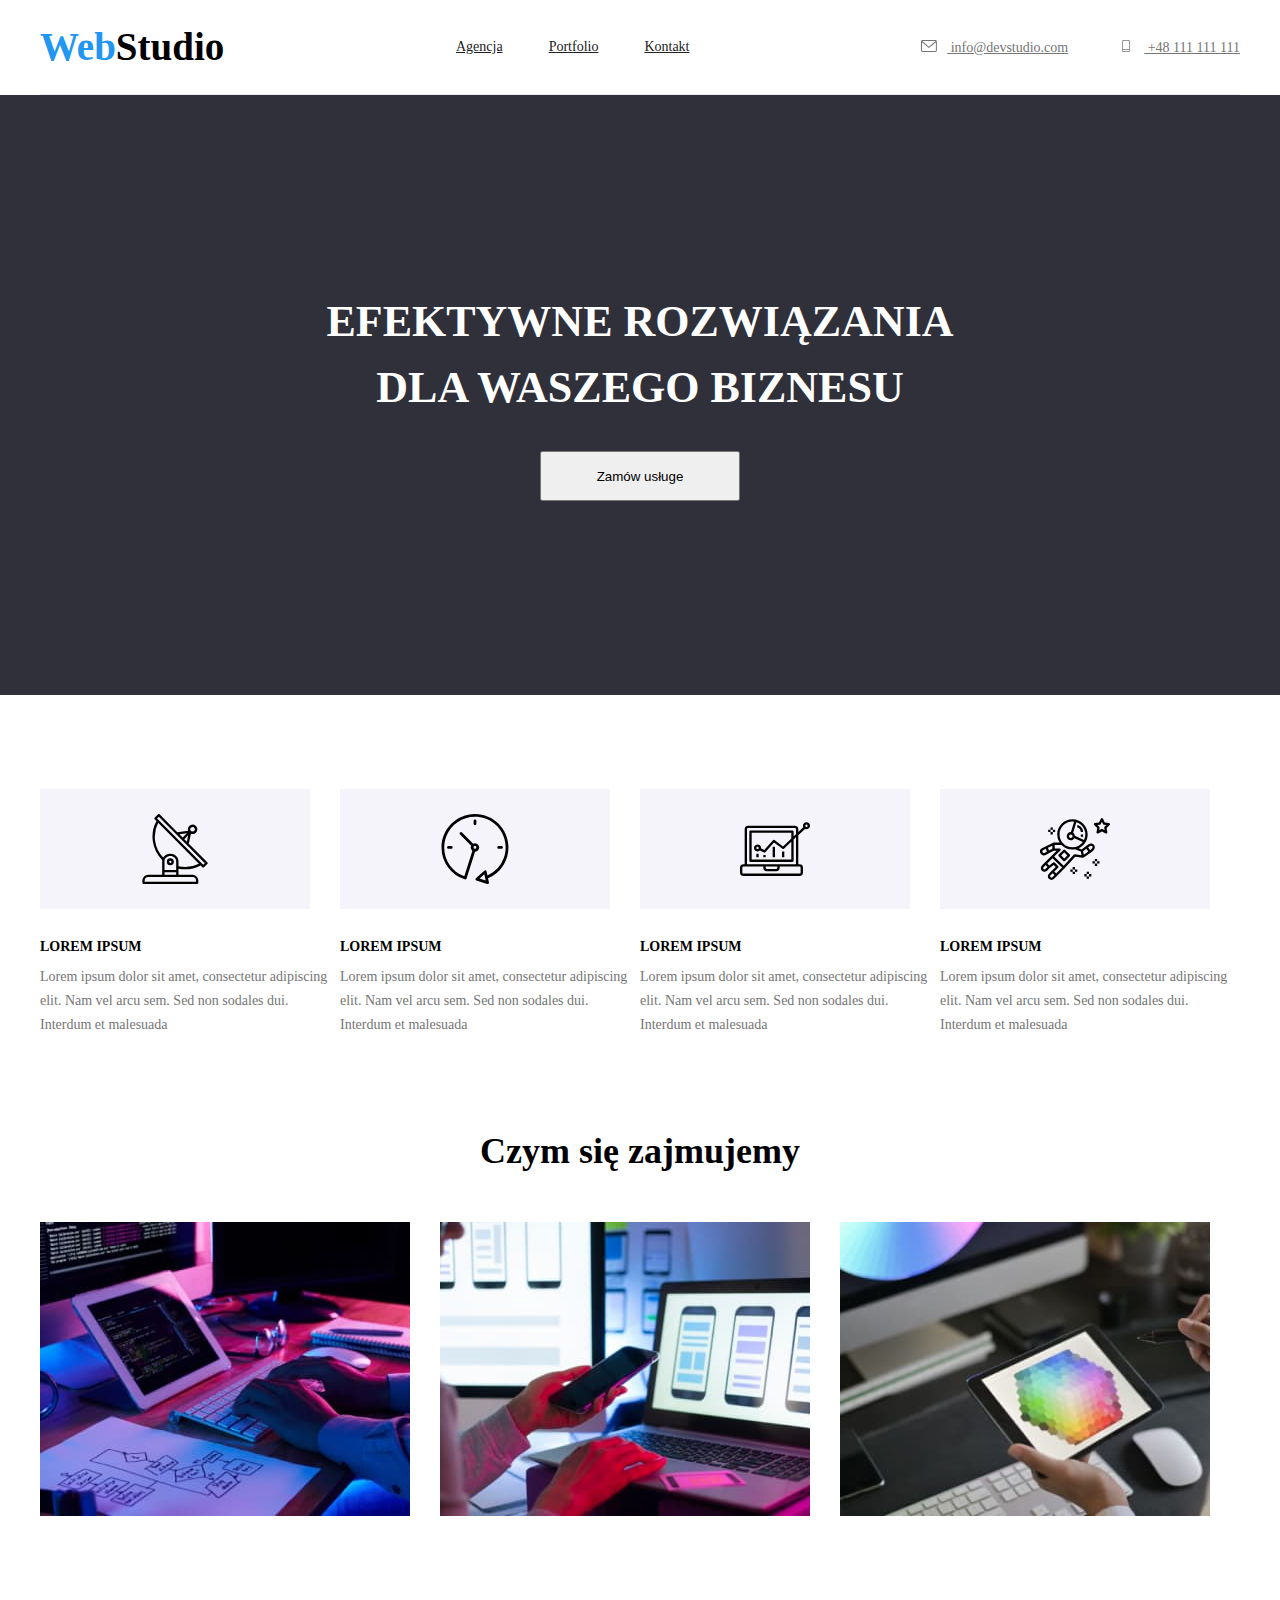
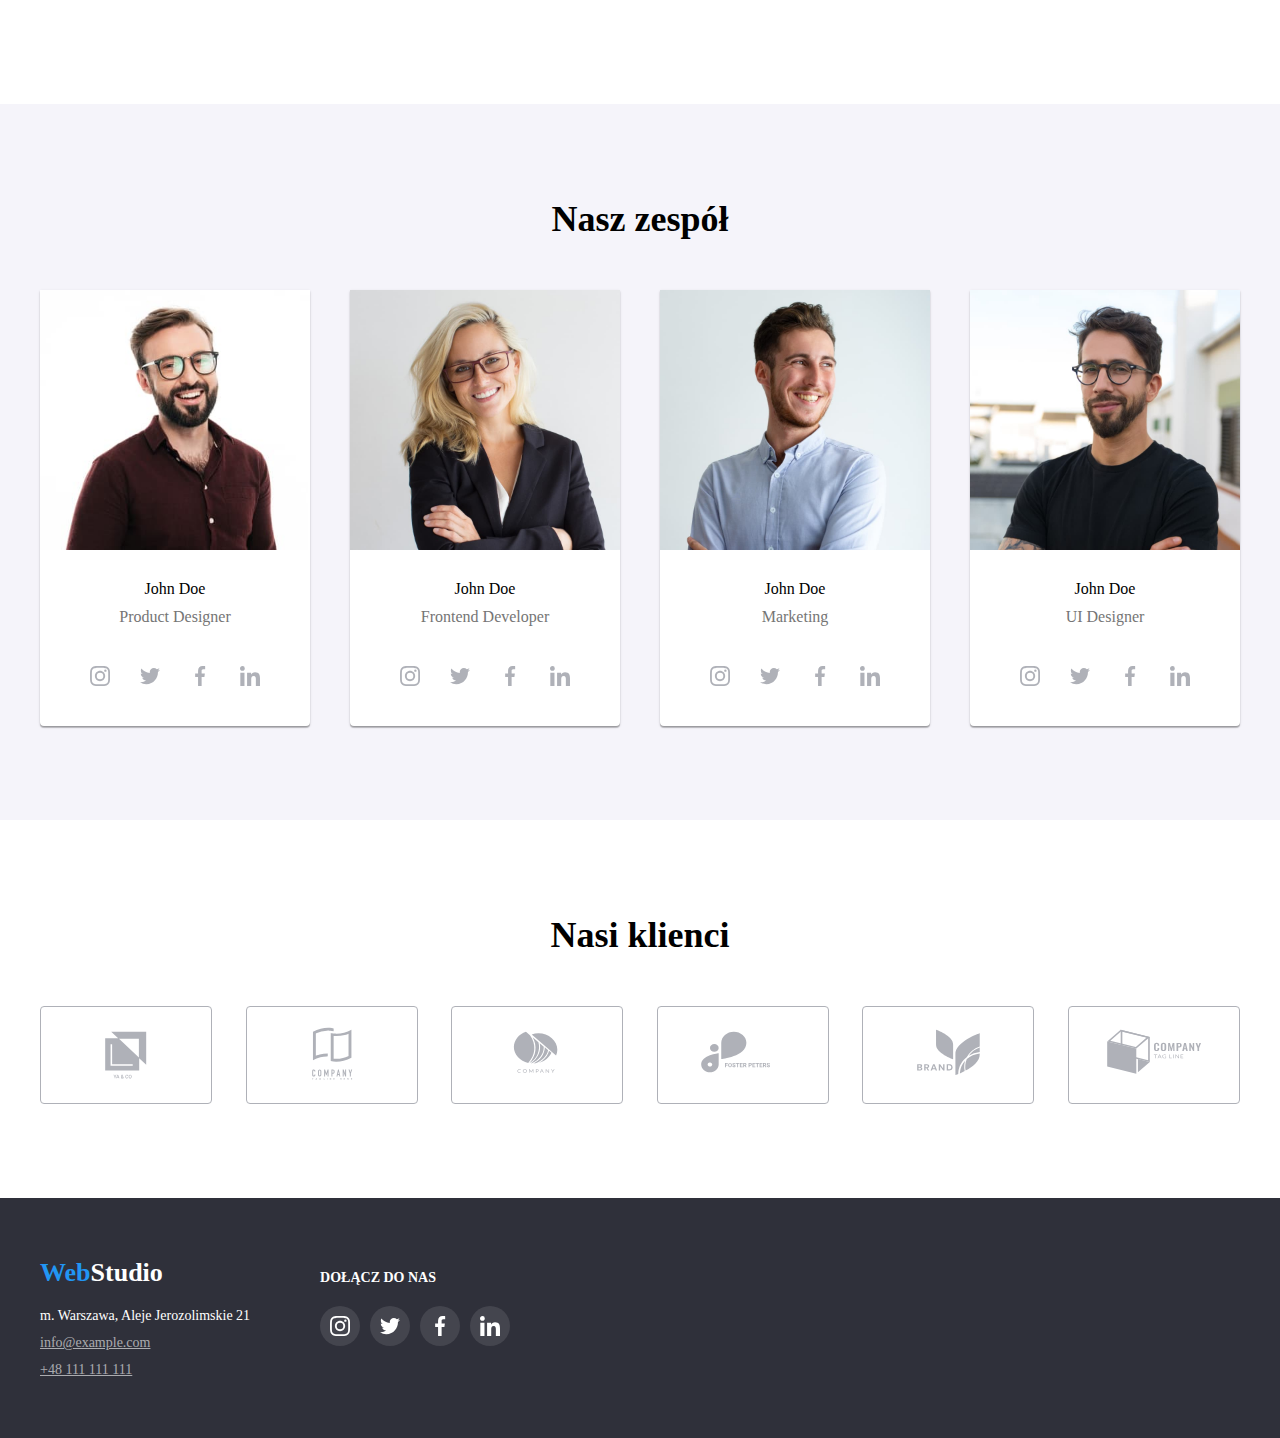
<file: index.html>
<!DOCTYPE html>
<html lang="pl">
  <head>
    <title>Studio - main page</title>
    <link rel="preconnect" href="https://fonts.googleapis.com" />
    <link rel="preconnect" href="https://fonts.gstatic.com" crossorigin />
    <link
      href="https://fonts.googleapis.com/css2?family=Montserrat:wght@400;700&family=Raleway:wght@700&family=Roboto:wght@400;500;700;900&display=swap"
      rel="stylesheet"
    />
    <link rel="stylesheet" href="./css/style.css" />
    <link
      rel="stylesheet"
      href="https://cdnjs.cloudflare.com/ajax/libs/modern-normalize/1.1.0/modern-normalize.min.css"
      integrity="sha512-wpPYUAdjBVSE4KJnH1VR1HeZfpl1ub8YT/NKx4PuQ5NmX2tKuGu6U/JRp5y+Y8XG2tV+wKQpNHVUX03MfMFn9Q=="
      crossorigin="anonymous"
      referrerpolicy="no-referrer"
    />
  </head>
  <body>
    <header class="page-header container">
      <a href="./index.html" class="web-title"
        ><h2>
          <span class="title-color1">Web</span
          ><span class="title-color2">Studio</span>
        </h2></a
      >
      <nav>
        <ul class="top-menu">
          <li class="menu-nav">
            <a class="menu-nav" href="Agencja">Agencja</a>
          </li>
          <li class="menu-nav">
            <a class="menu-nav" href="./portfolio.html">Portfolio</a>
          </li>
          <li class="menu-nav">
            <a class="menu-nav" href="Kontakt">Kontakt</a>
          </li>
        </ul>
      </nav>
      <nav>
        <ul class="top-menu">
          <li class="menu-link">
            <a class="link" href="mailto:info@devstudio.com">
              <svg class="link-icon" width="16px" height="12px">
                <use href="./images/icons.svg#icon-envelope"></use>
              </svg>
              info@devstudio.com</a
            >
          </li>
          <li class="menu-link">
            <a class="link" href="tel:+48111111111">
              <svg class="link-icon" width="16px" height="12px">
                <use href="./images/icons.svg#icon-vector"></use>
              </svg>
              +48 111 111 111</a
            >
          </li>
        </ul>
      </nav>
    </header>
    <main>
      <section>
        <ul class="bg-entry">
          <li>
            <h1 class="h1">
              EFEKTYWNE ROZWIĄZANIA <br />
              DLA WASZEGO BIZNESU
            </h1>
          </li>
          <li>
            <button class="button-entry" type="button">Zamów usługe</button>
          </li>
        </ul>
      </section>
      <section class="container">
        <ul class="main-page-card-set">
          <li class="main-page-card">
            <div class="trump">
              <svg class="trump-icon" width="70px" height="70px">
                <use href="./images/icons.svg#icon-antenna-1"></use>
              </svg>
            </div>
            <h4>LOREM IPSUM</h4>
            <p>
              Lorem ipsum dolor sit amet, consectetur adipiscing elit. Nam vel
              arcu sem. Sed non sodales dui. Interdum et malesuada
            </p>
          </li>
          <li class="main-page-card">
            <div class="trump">
              <svg class="trump-icon" width="70px" height="70px">
                <use href="./images/icons.svg#icon-clock-1"></use>
              </svg>
            </div>
            <h4>LOREM IPSUM</h4>
            <p>
              Lorem ipsum dolor sit amet, consectetur adipiscing elit. Nam vel
              arcu sem. Sed non sodales dui. Interdum et malesuada
            </p>
          </li>
          <li class="main-page-card">
            <div class="trump">
              <svg class="trump-icon" width="70px" height="70px">
                <use href="./images/icons.svg#icon-diagram-1"></use>
              </svg>
            </div>
            <h4>LOREM IPSUM</h4>
            <p>
              Lorem ipsum dolor sit amet, consectetur adipiscing elit. Nam vel
              arcu sem. Sed non sodales dui. Interdum et malesuada
            </p>
          </li>
          <li class="main-page-card">
            <div class="trump">
              <svg class="trump-icon" width="70px" height="70px">
                <use href="./images/icons.svg#icon-astronaut-1"></use>
              </svg>
            </div>
            <h4>LOREM IPSUM</h4>
            <p>
              Lorem ipsum dolor sit amet, consectetur adipiscing elit. Nam vel
              arcu sem. Sed non sodales dui. Interdum et malesuada
            </p>
          </li>
        </ul>
      </section>
      <section class="container">
        <h2 class="h2-what-we-do">Czym się zajmujemy</h2>
        <ul class="what-we-do-img">
          <li class="what-we-do-list">
            <img
              src="images/programer-working-his-desk.jpg"
              alt="programer-working-his-desk"
              width="370"
              height="294"
            />
          </li>
          <li class="what-we-do-list">
            <img
              src="images/team-creators-is-working-interface.jpg"
              alt="team-creators-is-working-interface"
              width="370"
              height="294"
            />
          </li>
          <li class="what-we-do-list">
            <img
              src="images/artist-web-desing-working.jpg"
              alt="artist-web-desing-working"
              width="370"
              height="294"
            />
          </li>
        </ul>
      </section>
      <section class="team-list">
        <div class="container">
          <h2 class="h2-team">Nasz zespół</h2>
          <ul class="members-list">
            <li class="desc-team">
              <figure>
                <img
                  src="images/John-Doe-1.jpg"
                  alt="Picture John Doe"
                  width="270"
                  height="260"
                />
                <figcaption>
                  <h4 class="h4-team-members">John Doe</h4>
                  <p class="member-position">Product Designer</p>
                </figcaption>
                <section class="social-media">
                  <a class="social-media-list" href="https://www.instagram.com">
                    <svg width="20px" height="20px">
                      <use href="./images/icons.svg#icon-instagram-2"></use>
                    </svg>
                  </a>
                  <a class="social-media-list" href="https://twitter.com">
                    <svg width="20px" height="20px">
                      <use href="./images/icons.svg#icon-twitter-1"></use>
                    </svg>
                  </a>
                  <a class="social-media-list" href="https://www.facebook.com">
                    <svg width="20px" height="20px">
                      <use href="./images/icons.svg#icon-facebook-1"></use>
                    </svg>
                  </a>
                  <a class="social-media-list" href="https://uk.linkedin.com">
                    <svg width="20px" height="20px">
                      <use href="./images/icons.svg#icon-linkedin-1"></use>
                    </svg>
                  </a>
                </section>
              </figure>
            </li>
            <li class="desc-team">
              <figure>
                <img
                  src="images/John-Doe-2.jpg"
                  alt="Picture John Doe"
                  width="270"
                  height="260"
                />
                <figcaption>
                  <h4 class="h4-team-members">John Doe</h4>
                  <p class="member-position">Frontend Developer</p>
                </figcaption>
                <section class="social-media">
                  <a class="social-media-list" href="https://www.instagram.com">
                    <svg width="20px" height="20px">
                      <use href="./images/icons.svg#icon-instagram-2"></use>
                    </svg>
                  </a>
                  <a class="social-media-list" href="https://twitter.com">
                    <svg width="20px" height="20px">
                      <use href="./images/icons.svg#icon-twitter-1"></use>
                    </svg>
                  </a>
                  <a class="social-media-list" href="https://www.facebook.com">
                    <svg width="20px" height="20px">
                      <use href="./images/icons.svg#icon-facebook-1"></use>
                    </svg>
                  </a>
                  <a class="social-media-list" href="https://uk.linkedin.com">
                    <svg width="20px" height="20px">
                      <use href="./images/icons.svg#icon-linkedin-1"></use>
                    </svg>
                  </a>
                </section>
              </figure>
            </li>
            <li class="desc-team">
              <figure>
                <img
                  src="images/John-Doe-3.jpg"
                  alt="Picture John Doe"
                  width="270"
                  height="260"
                />
                <figcaption>
                  <h4 class="h4-team-members">John Doe</h4>
                  <p class="member-position">Marketing</p>
                </figcaption>
                <section class="social-media">
                  <a class="social-media-list" href="https://www.instagram.com">
                    <svg width="20px" height="20px">
                      <use href="./images/icons.svg#icon-instagram-2"></use>
                    </svg>
                  </a>
                  <a class="social-media-list" href="https://twitter.com">
                    <svg width="20px" height="20px">
                      <use href="./images/icons.svg#icon-twitter-1"></use>
                    </svg>
                  </a>
                  <a class="social-media-list" href="https://www.facebook.com">
                    <svg width="20px" height="20px">
                      <use href="./images/icons.svg#icon-facebook-1"></use>
                    </svg>
                  </a>
                  <a class="social-media-list" href="https://uk.linkedin.com">
                    <svg width="20px" height="20px">
                      <use href="./images/icons.svg#icon-linkedin-1"></use>
                    </svg>
                  </a>
                </section>
              </figure>
            </li>
            <li class="desc-team">
              <figure>
                <img
                  src="images/John-Doe-4.jpg"
                  alt="Picture John Doe"
                  width="270"
                  height="260"
                />
                <figcaption>
                  <h4 class="h4-team-members">John Doe</h4>
                  <p class="member-position">UI Designer</p>
                </figcaption>
                <section class="social-media">
                  <a class="social-media-list" href="https://www.instagram.com">
                    <svg width="20px" height="20px">
                      <use href="./images/icons.svg#icon-instagram-2"></use>
                    </svg>
                  </a>
                  <a class="social-media-list" href="https://twitter.com">
                    <svg width="20px" height="20px">
                      <use href="./images/icons.svg#icon-twitter-1"></use>
                    </svg>
                  </a>
                  <a class="social-media-list" href="https://www.facebook.com">
                    <svg width="20px" height="20px">
                      <use href="./images/icons.svg#icon-facebook-1"></use>
                    </svg>
                  </a>
                  <a class="social-media-list" href="https://uk.linkedin.com">
                    <svg width="20px" height="20px">
                      <use href="./images/icons.svg#icon-linkedin-1"></use>
                    </svg>
                  </a>
                </section>
              </figure>
            </li>
          </ul>
        </div>
      </section>
      <section class="container">
        <h2 class="h2-clients">Nasi klienci</h2>
        <ul class="clients-set">
          <li class="clients-list">
            <svg width="170px" height="92px">
              <use href="./images/icons.svg#icon-Client-1"></use>
            </svg>
          </li>
          <li class="clients-list">
            <svg width="170px" height="92px">
              <use href="./images/icons.svg#icon-Client-2"></use>
            </svg>
          </li>
          <li class="clients-list">
            <svg width="170px" height="92px">
              <use href="./images/icons.svg#icon-Client-3"></use>
            </svg>
          </li>
          <li class="clients-list">
            <svg width="170px" height="92px">
              <use href="./images/icons.svg#icon-Client-4"></use>
            </svg>
          </li>
          <li class="clients-list">
            <svg width="170px" height="92px">
              <use href="./images/icons.svg#icon-Client-5"></use>
            </svg>
          </li>
          <li class="clients-list">
            <svg width="170px" height="92px">
              <use href="./images/icons.svg#icon-Client-6"></use>
            </svg>
          </li>
        </ul>
      </section>
    </main>
    <footer>
      <div class="container footer-menu">
        <div>
          <h2 class="web-title-footer">
            <span class="title-color1">Web</span
            ><span class="title-color3">Studio</span>
          </h2>
          <address class="address">m. Warszawa, Aleje Jerozolimskie 21</address>
          <address>
            <ul class="links-footer">
              <li class="footer-mail">
                <a class="address-footer" href="mailto:info@example.com"
                  >info@example.com</a
                >
              </li>
              <li class="footer-tel">
                <a class="address-footer" href="tel:+48111111111"
                  >+48 111 111 111</a
                >
              </li>
            </ul>
          </address>
        </div>
        <div>
          <h4 class="footer-social">DOŁĄCZ DO NAS</h4>
          <section class="footer-social-media">
            <a
              class="footer-social-media-link"
              href="https://www.instagram.com"
            >
              <svg width="20px" height="20px">
                <use href="./images/icons.svg#icon-instagram-2"></use>
              </svg>
            </a>
            <a class="footer-social-media-link" href="https://twitter.com">
              <svg width="20px" height="20px">
                <use href="./images/icons.svg#icon-twitter-1"></use>
              </svg>
            </a>
            <a class="footer-social-media-link" href="https://www.facebook.com">
              <svg width="20px" height="20px">
                <use href="./images/icons.svg#icon-facebook-1"></use>
              </svg>
            </a>
            <a class="footer-social-media-link" href="https://uk.linkedin.com">
              <svg width="20px" height="20px">
                <use href="./images/icons.svg#icon-linkedin-1"></use>
              </svg>
            </a>
          </section>
        </div>
      </div>
    </footer>
  </body>
</html>
</file>
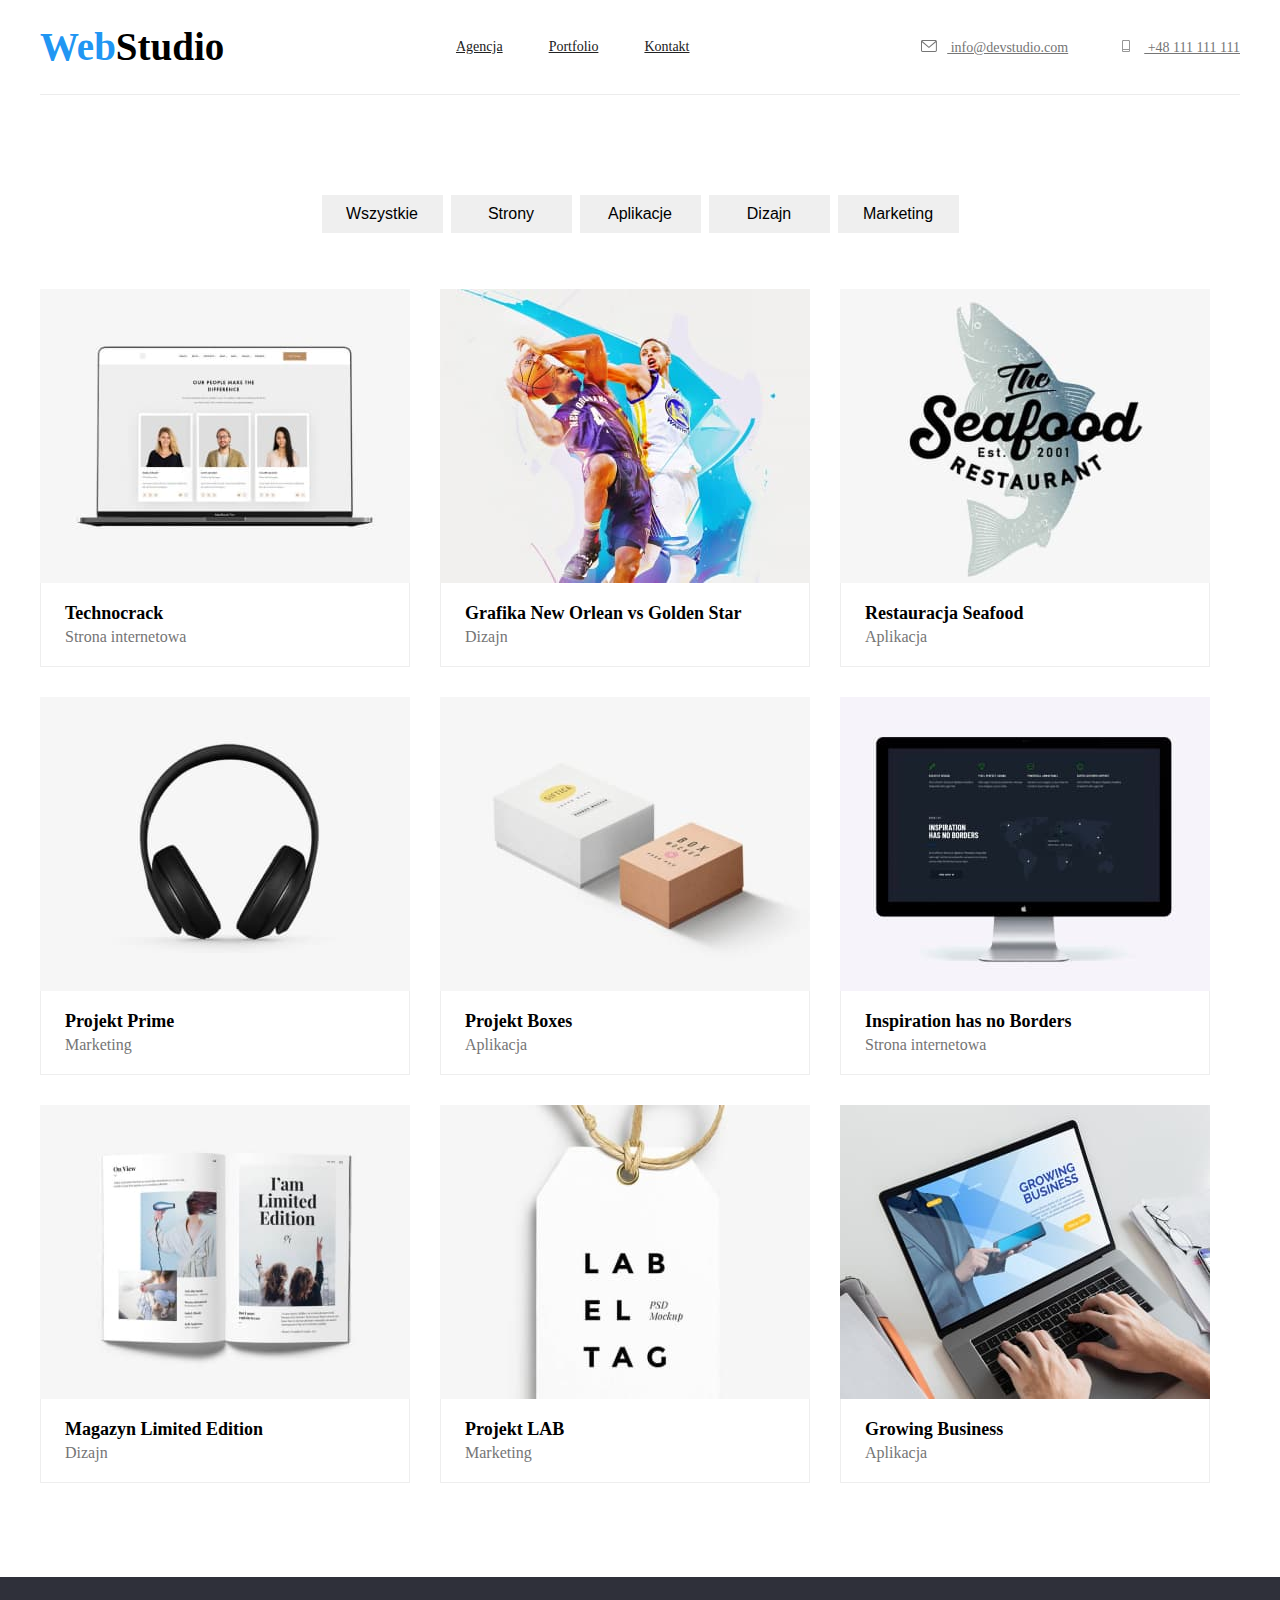
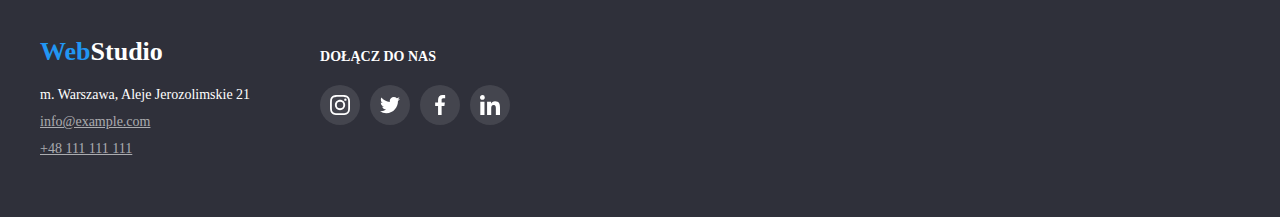
<file: portfolio.html>
<!DOCTYPE html>
<html lang="pl">
  <head>
    <title>Studio - portfolio</title>
    <link rel="preconnect" href="https://fonts.googleapis.com" />
    <link rel="preconnect" href="https://fonts.gstatic.com" crossorigin />
    <link
      href="https://fonts.googleapis.com/css2?family=Montserrat:wght@400;700&family=Raleway:wght@700&family=Roboto:wght@400;500;700;900&display=swap"
      rel="stylesheet"
    />
    <link rel="stylesheet" href="./css/style.css" />
    <link
      rel="stylesheet"
      href="https://cdnjs.cloudflare.com/ajax/libs/modern-normalize/1.1.0/modern-normalize.min.css"
      integrity="sha512-wpPYUAdjBVSE4KJnH1VR1HeZfpl1ub8YT/NKx4PuQ5NmX2tKuGu6U/JRp5y+Y8XG2tV+wKQpNHVUX03MfMFn9Q=="
      crossorigin="anonymous"
      referrerpolicy="no-referrer"
    />
  </head>
  <body>
    <header class="page-header container">
      <a href="./index.html" class="web-title"
        ><h2>
          <span class="title-color1">Web</span
          ><span class="title-color2">Studio</span>
        </h2></a
      >
      <nav>
        <ul class="top-menu">
          <li class="menu-nav">
            <a class="menu-nav" href="Agencja">Agencja</a>
          </li>
          <li class="menu-nav">
            <a class="menu-nav" href="./portfolio.html">Portfolio</a>
          </li>
          <li class="menu-nav">
            <a class="menu-nav" href="Kontakt">Kontakt</a>
          </li>
        </ul>
      </nav>
      <nav>
        <ul class="top-menu">
          <li class="menu-link">
            <a class="link" href="mailto:info@devstudio.com">
              <svg class="link-icon" width="16px" height="12px">
                <use href="./images/icons.svg#icon-envelope"></use>
              </svg>
              info@devstudio.com</a
            >
          </li>
          <li class="menu-link">
            <a class="link" href="tel:+48111111111">
              <svg class="link-icon" width="16px" height="12px">
                <use href="./images/icons.svg#icon-vector"></use>
              </svg>
              +48 111 111 111</a
            >
          </li>
        </ul>
      </nav>
    </header>
    <main>
      <div class="container">
        <ul class="portfolio-button">
          <li class="portfolio-button-list">
            <button class="button-task" type="button">Wszystkie</button>
          </li>
          <li class="portfolio-button-list">
            <button class="button-task" type="button">Strony</button>
          </li>
          <li class="portfolio-button-list">
            <button class="button-task" type="button">Aplikacje</button>
          </li>
          <li class="portfolio-button-list">
            <button class="button-task" type="button">Dizajn</button>
          </li>
          <li class="portfolio-button-list">
            <button class="button-task" type="button">Marketing</button>
          </li>
        </ul>
      </div>
      <div class="container">
        <ul class="portfolio-card-set">
          <li class="portfolio-card">
            <figure>
              <img
                src="images/Laptop.jpg"
                alt="Laptop"
                width="370"
                height="294"
              />
              <figcaption class="portfolio-task">
                <h4 class="h4-task">Technocrack</h4>
                <p class="p-task">Strona internetowa</p>
              </figcaption>
            </figure>
          </li>
          <li class="portfolio-card">
            <figure>
              <img
                src="images/Two-basketball-players.jpg"
                alt="Two basketball players"
                width="370"
                height="294"
              />
              <figcaption class="portfolio-task">
                <h4 class="h4-task">Grafika New Orlean vs Golden Star</h4>
                <p class="p-task">Dizajn</p>
              </figcaption>
            </figure>
          </li>
          <li class="portfolio-card">
            <figure>
              <img
                src="images/Seafood-logo.jpg"
                alt="Seafood logo"
                width="370"
                height="294"
              />
              <figcaption class="portfolio-task">
                <h4 class="h4-task">Restauracja Seafood</h4>
                <p class="p-task">Aplikacja</p>
              </figcaption>
            </figure>
          </li>
          <li class="portfolio-card">
            <figure>
              <img
                src="images/Headphones.jpg"
                alt="Headphones"
                width="370"
                height="294"
              />
              <figcaption class="portfolio-task">
                <h4 class="h4-task">Projekt Prime</h4>
                <p class="p-task">Marketing</p>
              </figcaption>
            </figure>
          </li>
          <li class="portfolio-card">
            <figure>
              <img
                src="images/Two-boxes.jpg"
                alt="Two boxes"
                width="370"
                height="294"
              />
              <figcaption class="portfolio-task">
                <h4 class="h4-task">Projekt Boxes</h4>
                <p class="p-task">Aplikacja</p>
              </figcaption>
            </figure>
          </li>
          <li class="portfolio-card">
            <figure>
              <img
                src="images/Monitor.jpg"
                alt="Monitor"
                width="370"
                height="294"
              />
              <figcaption class="portfolio-task">
                <h4 class="h4-task">Inspiration has no Borders</h4>
                <p class="p-task">Strona internetowa</p>
              </figcaption>
            </figure>
          </li>
          <li class="portfolio-card">
            <figure>
              <img src="images/Book.jpg" alt="Book" width="370" height="294" />
              <figcaption class="portfolio-task">
                <h4 class="h4-task">Magazyn Limited Edition</h4>
                <p class="p-task">Dizajn</p>
              </figcaption>
            </figure>
          </li>
          <li class="portfolio-card">
            <figure>
              <img
                src="images/Label.jpg"
                alt="Label"
                width="370"
                height="294"
              />
              <figcaption class="portfolio-task">
                <h4 class="h4-task">Projekt LAB</h4>
                <p class="p-task">Marketing</p>
              </figcaption>
            </figure>
          </li>
          <li class="portfolio-card">
            <figure>
              <img
                src="images/Working-on-a-laptop.jpg"
                alt="Working on a laptop"
                width="370"
                height="294"
              />
              <figcaption class="portfolio-task">
                <h4 class="h4-task">Growing Business</h4>
                <p class="p-task">Aplikacja</p>
              </figcaption>
            </figure>
          </li>
        </ul>
      </div>
    </main>
    <footer>
      <div class="container footer-menu">
        <div>
          <h2 class="web-title-footer">
            <span class="title-color1">Web</span
            ><span class="title-color3">Studio</span>
          </h2>
          <address class="address">m. Warszawa, Aleje Jerozolimskie 21</address>
          <address>
            <ul class="links-footer">
              <li class="footer-mail">
                <a class="address-footer" href="mailto:info@example.com"
                  >info@example.com</a
                >
              </li>
              <li class="footer-tel">
                <a class="address-footer" href="tel:+48111111111"
                  >+48 111 111 111</a
                >
              </li>
            </ul>
          </address>
        </div>
        <div>
          <h4 class="footer-social">DOŁĄCZ DO NAS</h4>
          <section class="footer-social-media">
            <a
              class="footer-social-media-link"
              href="https://www.instagram.com"
            >
              <svg width="20px" height="20px">
                <use href="./images/icons.svg#icon-instagram-2"></use>
              </svg>
            </a>
            <a class="footer-social-media-link" href="https://twitter.com">
              <svg width="20px" height="20px">
                <use href="./images/icons.svg#icon-twitter-1"></use>
              </svg>
            </a>
            <a class="footer-social-media-link" href="https://www.facebook.com">
              <svg width="20px" height="20px">
                <use href="./images/icons.svg#icon-facebook-1"></use>
              </svg>
            </a>
            <a class="footer-social-media-link" href="https://uk.linkedin.com">
              <svg width="20px" height="20px">
                <use href="./images/icons.svg#icon-linkedin-1"></use>
              </svg>
            </a>
          </section>
        </div>
      </div>
    </footer>
  </body>
</html>
</file>
<file: css/style.css>
.body {
  font-family: "Roboto", sans-serif;
}
:root {
  --brand-color: #212121;
  --link-button-color: #2196f3;
  --note-link-color: #757575;
  --background-color-menu: #2f303a;
  --title-color2: #000000;
  --text-color-white: #ffffff;
  --footer-address-color: #ffffff99;
}
* {
  box-sizing: border-box;
  margin: 0;
  padding: 0;
}
.container {
  max-width: 1200px;
  padding: 0;
  margin: 0 auto;
}
.section {
  padding: 94px 0;
}
img {
  display: block;
}
.page-header {
  display: flex;
  justify-content: space-between;
  align-items: center;
  border-bottom: 1px solid #ececec;
}
.title-color1 {
  color: var(--link-button-color);
  font-weight: 700;
}
.title-color2 {
  color: var(--title-color2);
}
.title-color3 {
  color: var(--text-color-white);
}
.web-title {
  display: block;
  padding: 24px 0px 25px 0px;
  text-decoration: none;
  font-size: 26px;
}
.top-menu {
  display: flex;
  list-style: none;
}
.top-menu > .menu-nav:not(:last-child) {
  margin-right: 46px;
}
.top-menu > .menu-link:not(:last-child) {
  margin-right: 50px;
}
.link:focus,
.link:hover {
  color: var(--link-button-color);
  text-decoration: none;
}
.address-footer:focus,
.address-footer:hover {
  color: var(--link-button-color);
  text-decoration: none;
}
.link {
  cursor: pointer;
  font-weight: 500;
  font-size: 14px;
  color: var(--note-link-color);
  font-style: normal;
}
.address {
  font-size: 14px;
  font-style: normal;
  color: var(--text-color-white);
}
.menu-nav:focus,
.menu-nav:hover {
  color: var(--link-button-color);
  text-decoration: none;
}
.menu-nav {
  cursor: pointer;
  font-weight: 500;
  font-size: 14px;
  color: var(--brand-color);
}
.button-entry:hover,
.button-entry:focus {
  background-color: var(--link-button-color);
  color: var(--text-color-white);
  border-color: var(--link-button-color);
}
.button-task:hover,
.button-task:focus {
  background-color: var(--link-button-color);
  color: var(--text-color-white);
  border-color: var(--link-button-color);
}
.button-entry {
  cursor: pointer;
  width: 200px;
  height: 50px;
  margin-top: 30px;
}
.bg-entry {
  background-image: url(https://s3-alpha-sig.figma.com/img/1131/4362/dd953143a8a4d9f86ec8d71afc0e8103?Expires=1674432000&Signature=VeDTIJzFre0SHZ7-NOQ55r99hiiKdTLc7jBhQ~rHfXY-KqX7mi~SRxUILTPmUrY6-5~eokQOqlm1Rl2GkwEjBtC0XmRxpAh8dKVpIh-gGsTjHwuhqUY1YAHIujRHwTDK8fIs~GQsskzXy7yiL7Pqsz~1YjImT-7qxfVVd~gLrySN~VjocsiE9aDv5gJYng8m-JDWfqO2NP5ZKLIfQAdhRCW1-XeFZMXdoyCxnJjk5UJMvbozv~bqNVbuCF1nRlD71aZB5wwfx0gLlxMU17we1uNZ-6kOxBrerNNpuLzXxGfcdHczlpI0fJddQ0K5naWst4kMUHQcV~1CWqQvGb~aUg__&Key-Pair-Id=APKAQ4GOSFWCVNEHN3O4);
  max-width: 1600px;
  background-color: var(--background-color-menu);
  color: var(--text-color-white);
  font-weight: 900;
  height: 600px;
  list-style: none;
  display: flex;
  flex-direction: column;
  justify-content: center;
  align-items: center;
}
.h1 {
  font-size: 44px;
  line-height: 1.5;
  text-align: center;
}
.main-page-card-set {
  list-style: none;
  display: flex;
  justify-content: space-between;
  margin-top: 94px;
}
.main-page-card h4 {
  font-weight: 700;
  font-size: 14px;
  margin-bottom: 10px;
}
.main-page-card p {
  color: var(--note-link-color);
  font-size: 14px;
  line-height: 1.7;
}
.h2-what-we-do {
  font-weight: 700;
  font-size: 36px;
  display: flex;
  justify-content: center;
  margin-top: 94px;
}
.what-we-do-img {
  list-style: none;
  display: flex;
  margin-top: 50px;
}
.what-we-do-img > .what-we-do-list:not(:last-child) {
  margin-right: 30px;
}
.team-list {
  background-color: #f5f4fa;
}
.h2-team {
  font-weight: 700;
  font-size: 36px;
  display: flex;
  justify-content: center;
  margin-top: 188px;
  padding-top: 94px;
}
.members-list {
  list-style: none;
  display: flex;
  justify-content: space-between;
  margin-top: 50px;
  padding-bottom: 94px;
}
.h4-team-members {
  font-weight: 500;
  font-size: 16px;
  margin-top: 30px;
  text-align: center;
}
.member-position {
  font-size: 16px;
  color: var(--note-link-color);
  margin-top: 10px;
  margin-bottom: 30px;
  text-align: center;
}
.desc-team {
  background-color: var(--text-color-white);
  border-bottom-right-radius: 4px;
  border-bottom-left-radius: 4px;
  box-shadow: 0px 2px 1px 0px #00000033, 0px 1px 1px 0px #00000024,
    0px 1px 3px 0px #0000001f;
}
footer {
  background-color: var(--background-color-menu);
}
.address-footer {
  color: var(--footer-address-color);
  cursor: pointer;
  font-weight: 500;
  font-size: 14px;
  font-style: normal;
}
.web-title-footer {
  text-decoration: none;
  font-size: 26px;
  padding-top: 60px;
}
.address {
  margin-top: 20px;
}
.links-footer {
  list-style: none;
}
.footer-mail {
  margin-top: 9px;
  margin-bottom: 9px;
}
.footer-tel {
  padding-bottom: 60px;
}
.portfolio-button {
  list-style: none;
  display: flex;
  justify-content: center;
  margin-top: 100px;
}
.button-task {
  cursor: pointer;
  font-size: 16px;
  width: 121px;
  height: 38px;
  border: none;
}
.portfolio-button > .portfolio-button-list:not(:last-child) {
  margin-right: 8px;
}
.portfolio-button-list:focus,
.portfolio-button-list:hover {
  box-shadow: 0px 2px 2px 0px #0000001f, 0px 1px 2px 0px #00000014,
    0px 3px 1px 0px #0000001a;
}
.portfolio-card-set {
  list-style: none;
  margin-top: 56px;
  margin-bottom: 94px;
  display: flex;
  flex-wrap: wrap;
  gap: 30px;
}
.portfolio-card:focus,
.portfolio-card:hover {
  box-shadow: 1px 4px 6px 0px #00000029, 0px 4px 4px 0px #0000000f,
    0px 1px 1px 0px #0000001f;
}
.h4-task {
  font-weight: 700;
  font-size: 18px;
  padding: 20px 24px 4px 24px;
}
.p-task {
  font-size: 16px;
  color: var(--note-link-color);
  padding: 0px 24px 20px 24px;
}
.portfolio-task {
  border-right: 1px solid #eeeeee;
  border-bottom: 1px solid #eeeeee;
  border-left: 1px solid #eeeeee;
}
.link-icon:focus,
.link-icon:hover {
  fill: var(--link-button-color);
  text-decoration: none;
}
.link-icon {
  cursor: pointer;
  fill: var(--note-link-color);
  font-style: normal;
  margin-right: 10px;
}
.trump-icon {
  background-color: #f5f4fa;
  background-size: 270px 120px;
}
.social-media-list {
  fill: #afb1b8;
  border-radius: 50%;
  padding: 10px;
  text-decoration: none;
  display: flex;
  justify-content: center;
  align-items: center;
}
.social-media-list:hover,
.social-media-list:focus {
  background-color: #2196f3;
  fill: var(--text-color-white);
}
.social-media {
  display: flex;
  justify-content: center;
  margin-bottom: 30px;
}
.social-media > .social-media-list:not(:last-child) {
  margin-right: 10px;
}
.trump {
  background-color: #f5f4fa;
  width: 270px;
  height: 120px;
  margin-bottom: 30px;
}
.trump-icon {
  margin: 25px 100px;
  border-radius: 4px;
}
.h2-clients {
  font-weight: 700;
  font-size: 36px;
  display: flex;
  justify-content: center;
  margin-top: 94px;
}
.clients-set {
  list-style: none;
  display: flex;
  justify-content: space-between;
  margin-top: 50px;
  margin-bottom: 94px;
}
.clients-list {
  fill: #afb1b8;
  border: 1px solid #afb1b8;
  border-radius: 4px;
}
.clients-list:hover,
.clients-list:focus {
  fill: var(--link-button-color);
  border-color: var(--link-button-color);
}
.footer-social {
  color: var(--text-color-white);
  font-weight: 700;
  font-size: 14px;
  padding-top: 72px;
  padding-left: 70px;
}
.footer-list-icon {
  fill: var(--text-color-white);
  list-style: none;
}
.footer-menu {
  display: flex;
  justify-content: flex-start;
}
.footer-social-media-link:hover,
.footer-social-media-link:focus {
  background-color: var(--link-button-color);
}
.footer-social-media-link {
  border-radius: 50%;
  background-color: #ffffff1a;
  padding: 10px;
  fill: var(--text-color-white);
  margin-right: 10px;
  text-decoration: none;
  display: flex;
  justify-content: center;
  align-items: center;
}
.footer-social-media {
  margin-top: 20px;
  margin-left: 70px;
  display: flex;
}
</file>
